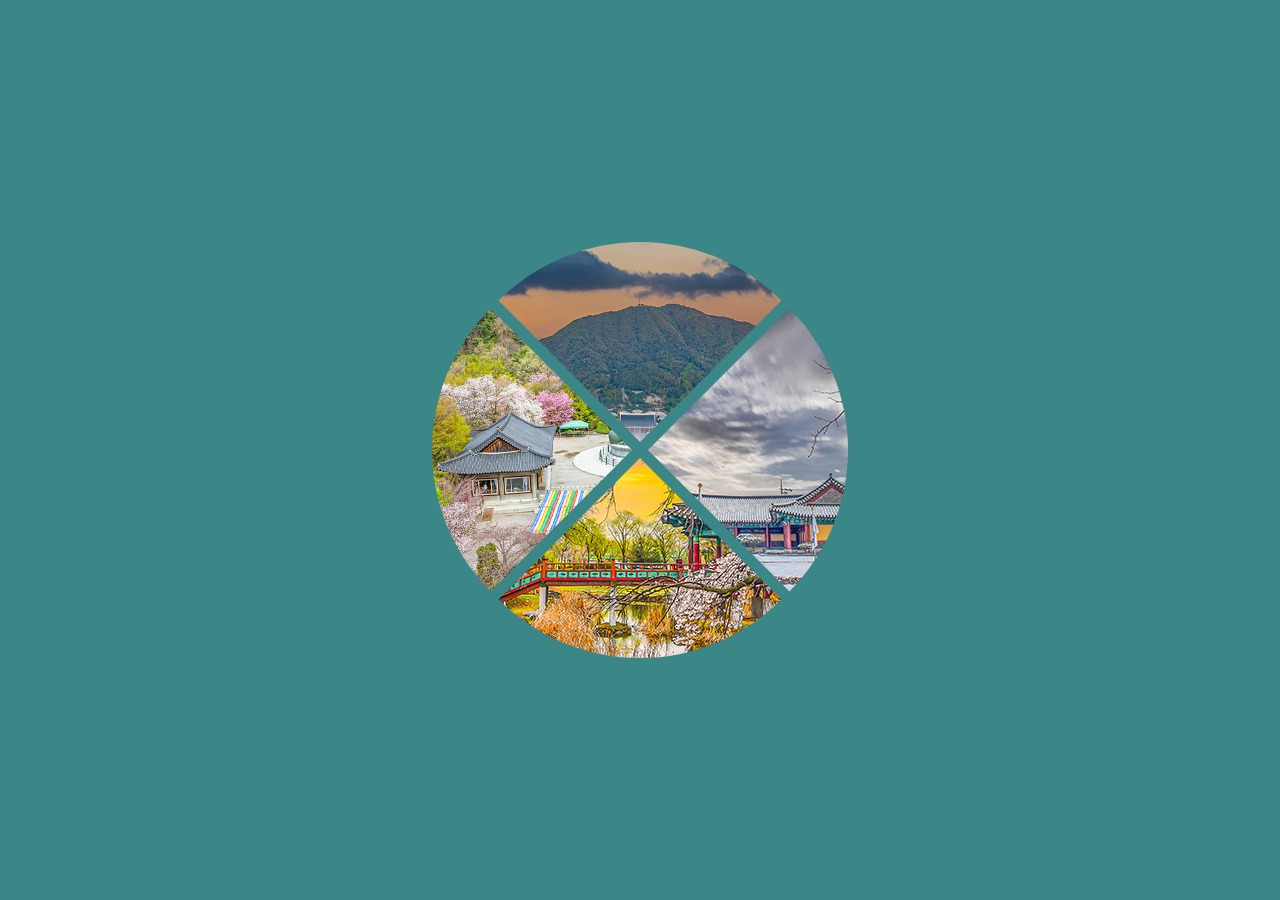
<file: Chungcheongbuk-do/A/gallery-A/index.html>
<!DOCTYPE html>
<html lang="en">
<head>
    <meta charset="UTF-8">
    <meta name="viewport" content="width=device-width, initial-scale=1.0">
    <link rel="stylesheet" href="./style.css">
    <title>원</title>
</head>
<body>

    <div class="container">
       
        <div class="gallery">
            <img src="./images/1경_독립기념관.jpg" alt="a hot air balloon">
            <img src="./images/2경 유관순열사 사적지.png" alt="a sky photo of an old city">
            <img src="./images/3경 천안삼거리공원.png" alt="a small boat">
            <img src="./images/4경 태조산왕건길과 청동대좌불.jpg" alt="a forest">
        </div>
        
    </div>
    
</body>
</html>
</file>
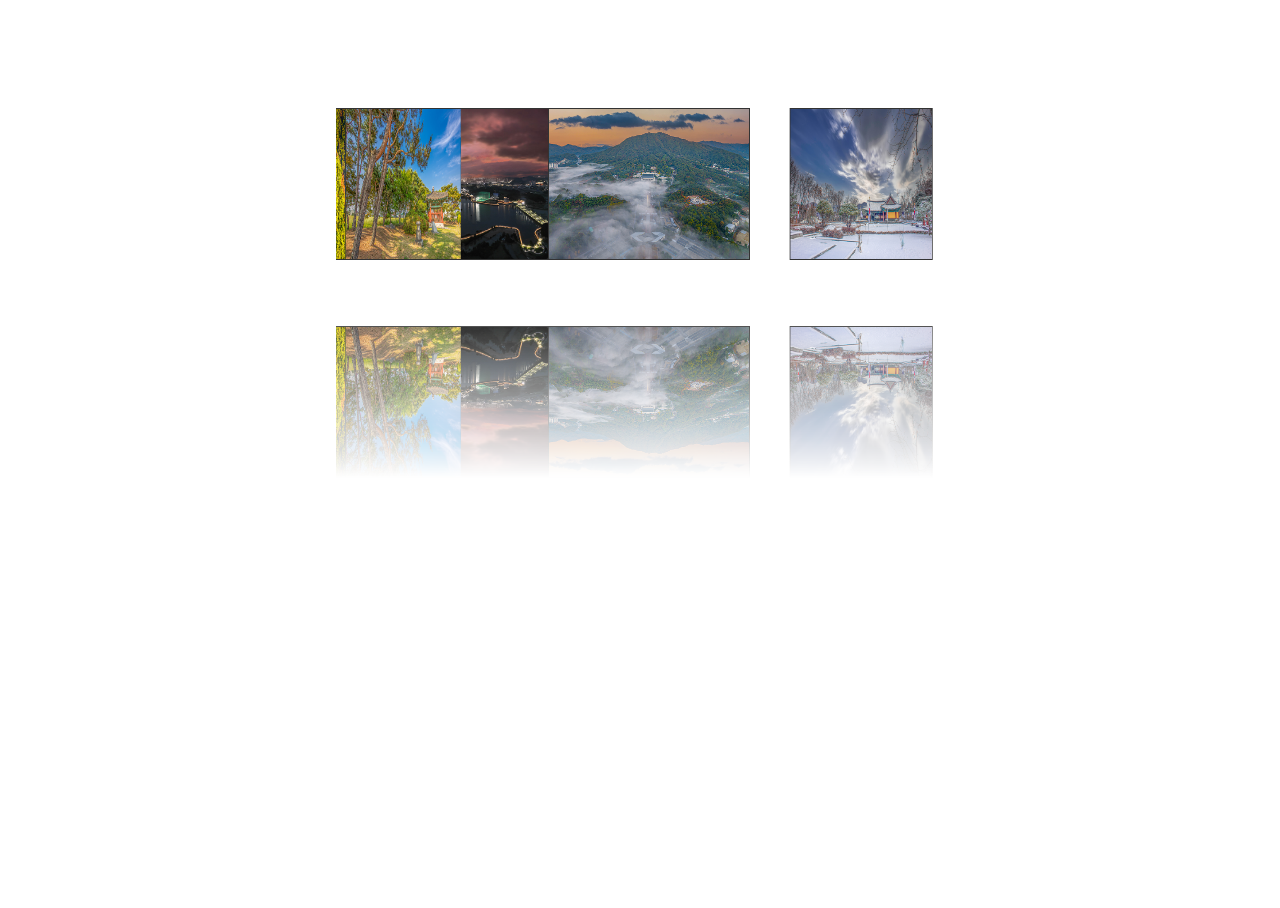
<file: Chungcheongbuk-do/A/gallery-B/index.html>
<!DOCTYPE html>
<html lang="en">
<head>
    <meta charset="UTF-8">
    <meta name="viewport" content="width=device-width, initial-scale=1.0">
    <title>Document</title>
    <link rel="stylesheet" href="./style.css">
</head>
<body>
    <div class="wrapper">
        <div class="box">
            <div class="cube">
                <img src="./images/1경_독립기념관.jpg" alt="" style="--i : 0deg;">
                <img src="./images/2경 유관순열사 사적지.png" alt="" style="--i : 45deg;" >
                <img src="./images/3경 천안삼거리공원.png" alt="" style="--i : 90deg;" >
                <img src="./images/4경 태조산왕건길과 청동대좌불.jpg" alt="" style="--i : 135deg;">
                <img src="./images/5경 아라리오조각광장.png" alt="" style="--i : 180deg;">
                <img src="./images/6경 성성호수공원.png" alt="" style="--i : 215deg;">
                <img src="./images/7경 광덕산.jpg" alt="" style="--i : 260deg;">
                <img src="./images/8경 국보 봉선홍경사갈기비.png" alt="" style="--i : 305deg;">
            </div>
        </div>
    </div>
</body>
</html>
</file>
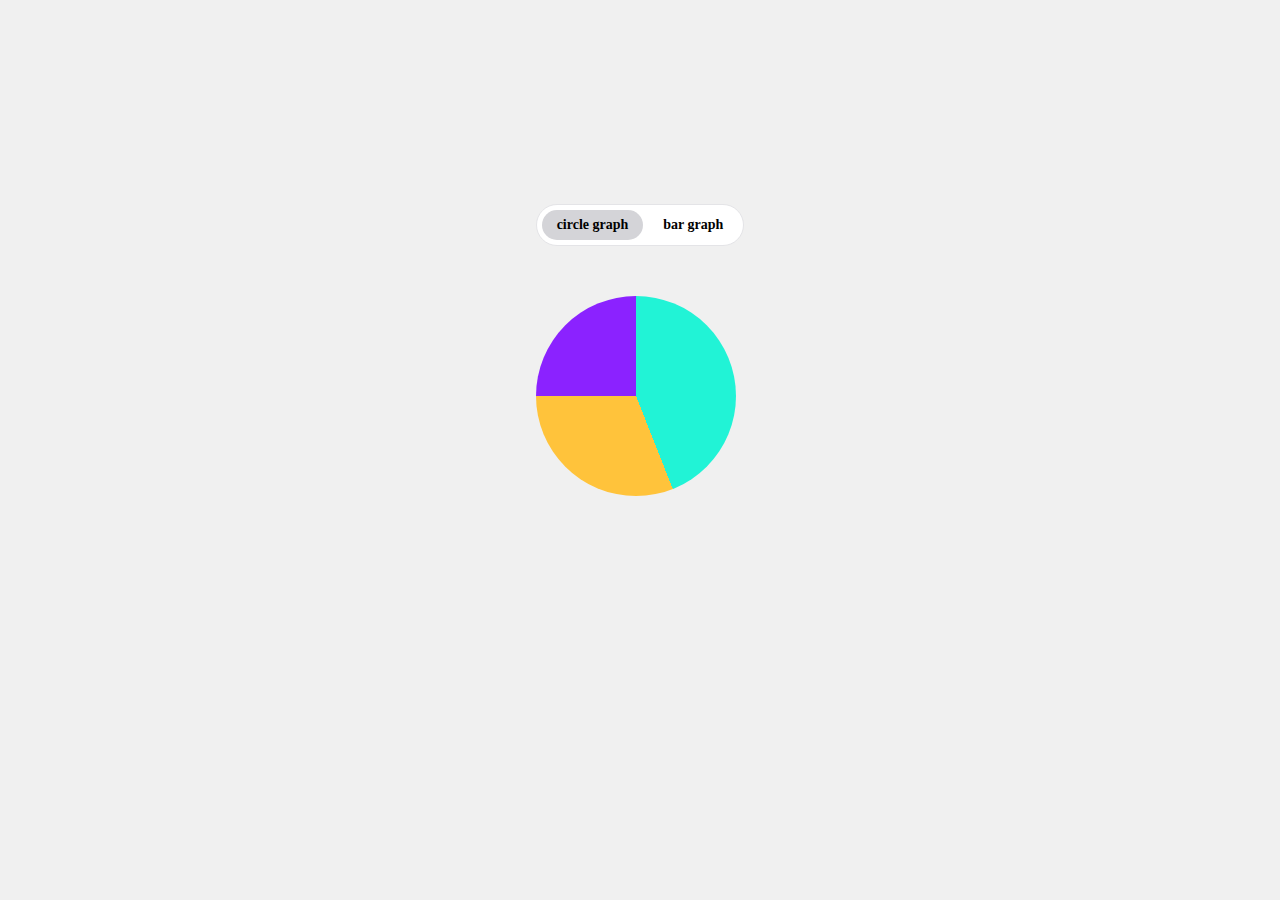
<file: Chungcheongbuk-do/A/graph/index.html>
<!DOCTYPE html>
<html lang="en">
<head>
    <meta charset="UTF-8">
    <meta name="viewport" content="width=device-width, initial-scale=1.0">
    <link rel="stylesheet" href="style.css">
    <title>원형 차트</title>
</head>
<body>
    <div class="chart">
        <input type="radio" name="tabs" id="circular" checked>
        <input type="radio" name="tabs" id="bar">

        <div class="tabs">
            <label for="circular">circle graph</label>
            <label for="bar">bar graph</label>
        </div>

        <div class="circular">
            <div class="pie-chart">
                <div class="pie-chart-fake"></div>
            </div>
        </div>
        
        <div class="bar">
            <div class="bar-chart">
                <div></div>
                <div></div>
                <div></div>
            </div>
        </div>

    </div>
</body>
</html>
</file>
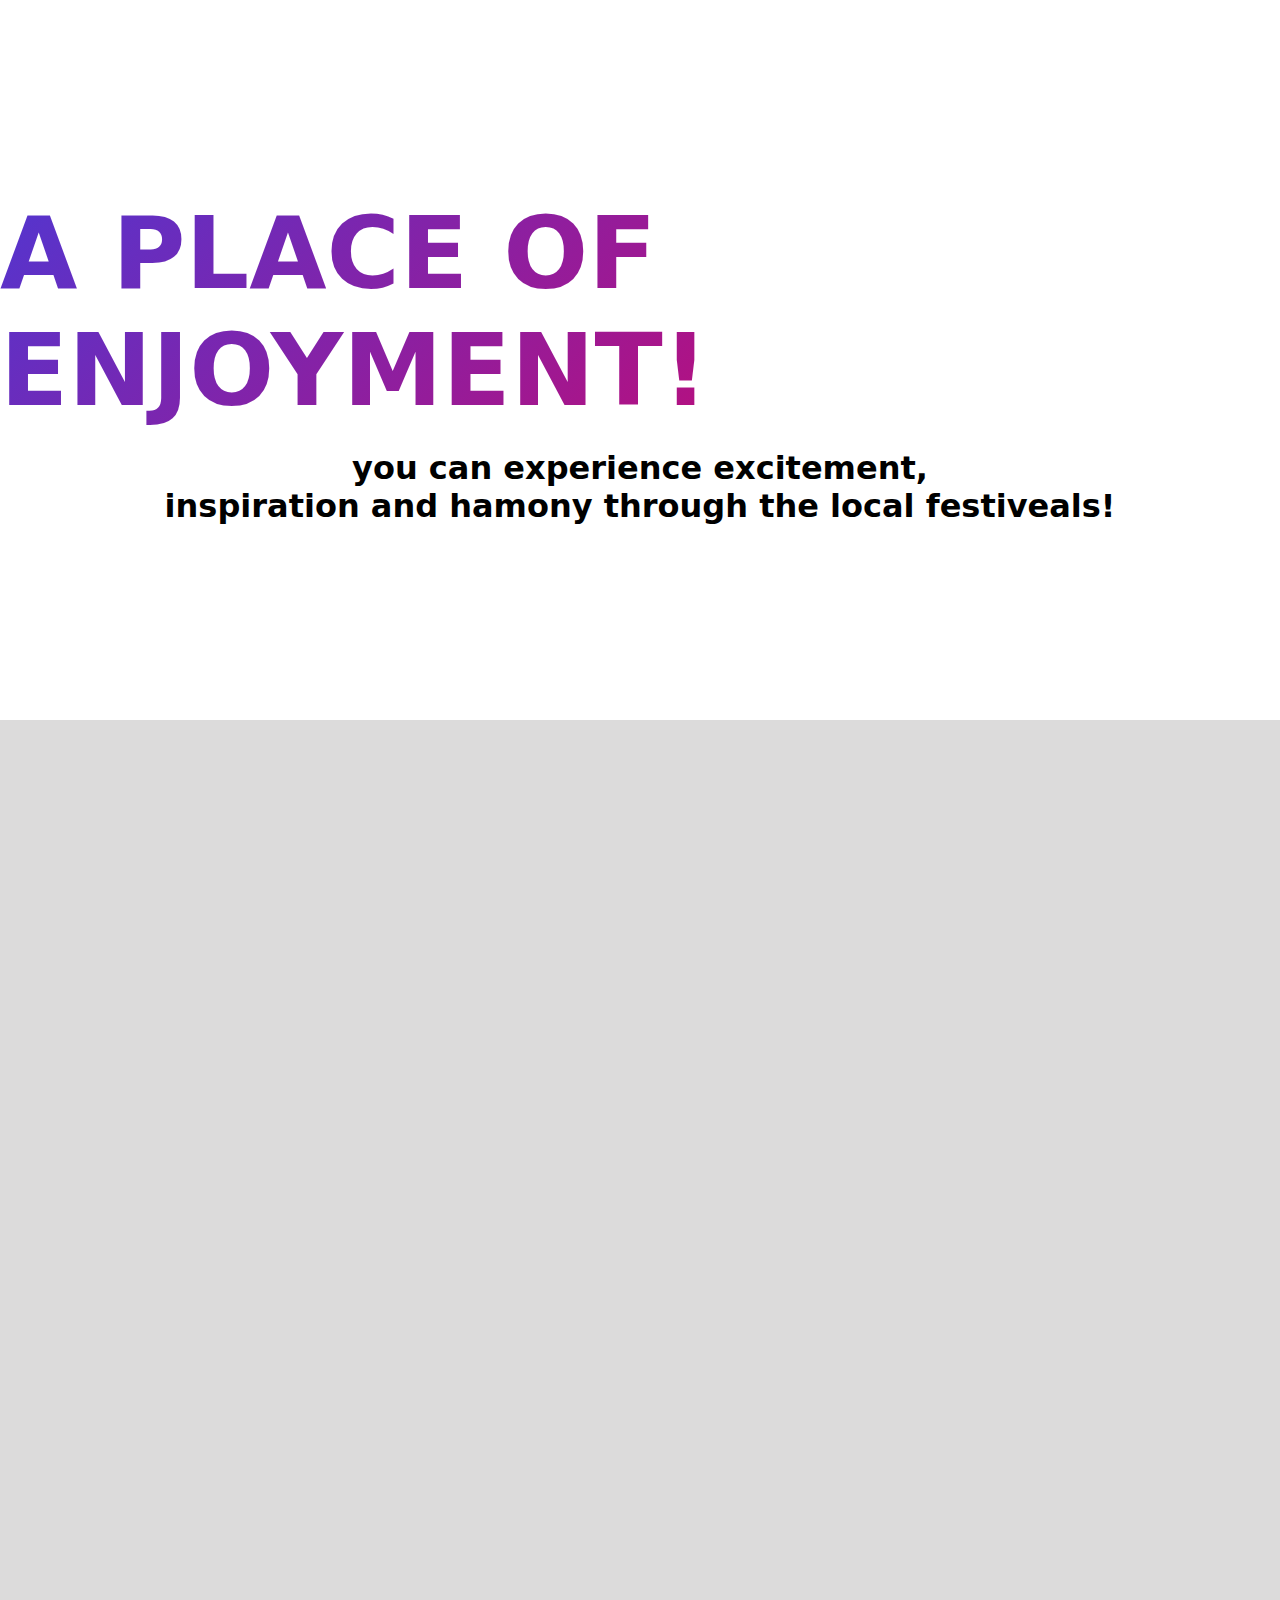
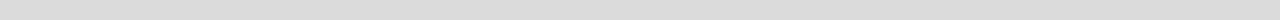
<file: daegu/A/visual/index.html>
<!DOCTYPE html>
<html lang="ko">
<head>
    <meta charset="UTF-8">
    <meta name="viewport" content="width=device-width, initial-scale=1.0">
    <title>대구 슬라이드</title>
    <link rel="stylesheet" href="./style.css">
</head>
<body>

    <section class="visual">
        <h1>A place of Enjoyment!</h1>
        <p>you can experience excitement,<br>inspiration and hamony through the local festiveals!</p>
    </section>

    <section style="height: 100vh; background-color: rgb(220, 219, 219);"></section>
    
</body>
</html>
</file>
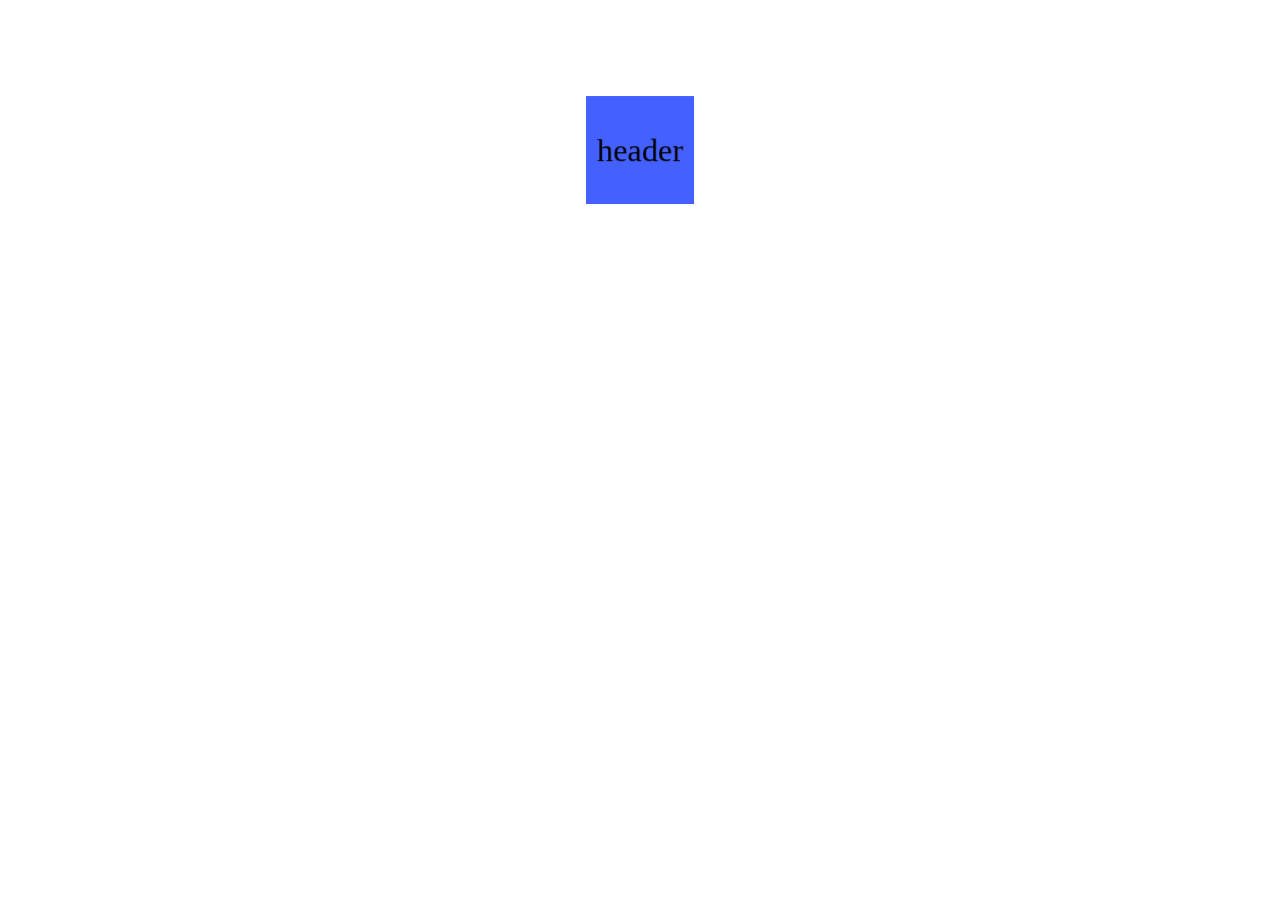
<file: daegu/A/바로가기/index.html>
<!DOCTYPE html>
<html lang="en">
<head>
    <meta charset="UTF-8">
    <meta name="viewport" content="width=device-width, initial-scale=1.0">
    <link rel="stylesheet" href="style.css">
    <title>멍청한 UX</title>
</head>
<body>
    <div id="wrap">
        <div class="dice">
            <div>header</div>
            <div>visual</div>
            <div>천안 소개</div>
            <div>천안명소</div>
            <div>여행리포트</div>
            <div>관광지도</div>
        </div>
    </div>
</body>
</html>
</file>
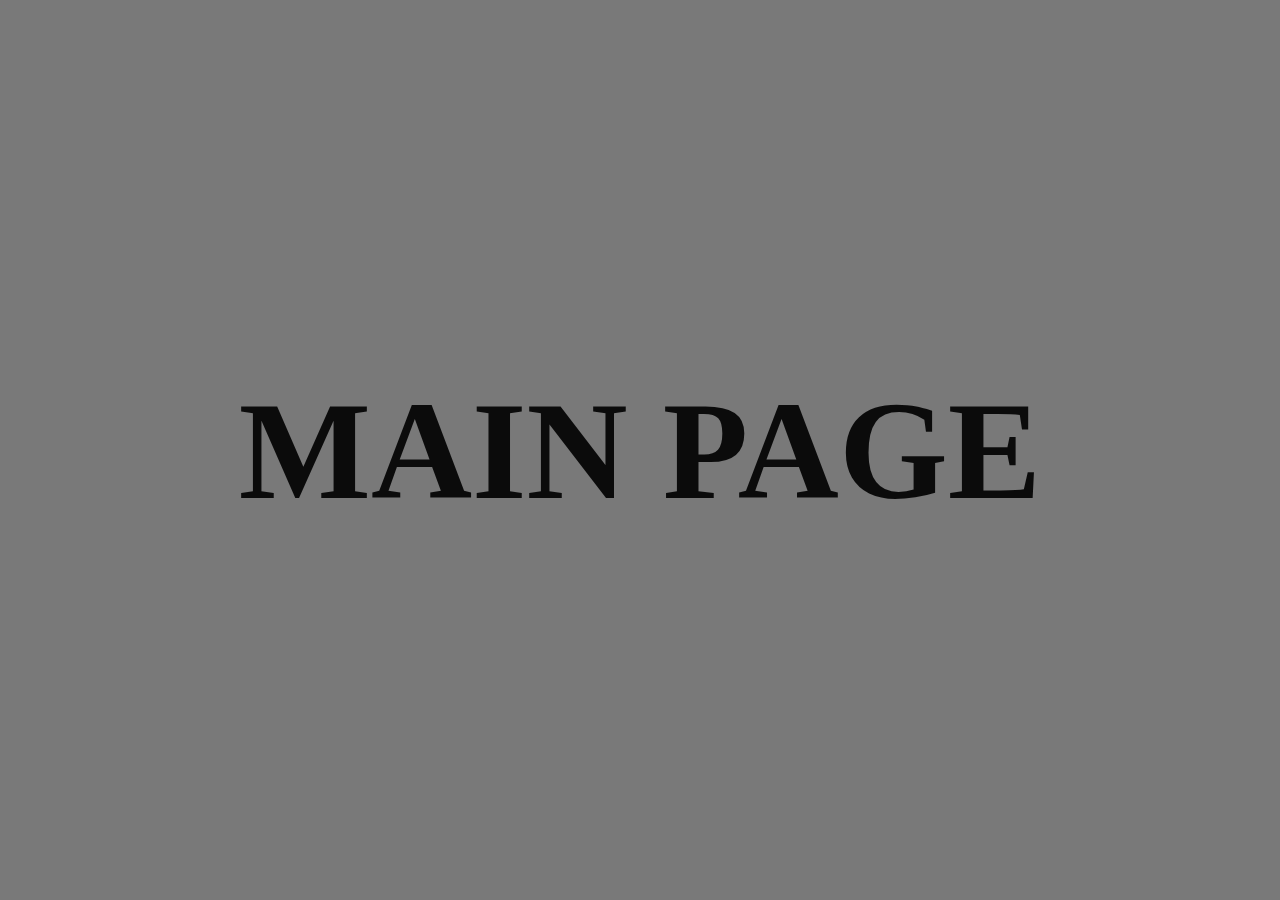
<file: Jeollanam-do/A/loding/index.html>
<!DOCTYPE html>
<html lang="ko">
<head>
    <meta charset="UTF-8">
    <meta name="viewport" content="width=device-width, initial-scale=1.0">
    <title>로딩</title>
    <link rel="stylesheet" href="./style.css">
</head>
<body>

    <!-- 로딩 기능 -->
    <div class="loding">
        <div class="loding-image"></div>
    </div>

    <!-- 메인 페이지 -->
    <h1>MAIN PAGE</h1>
</body>
</html>
</file>
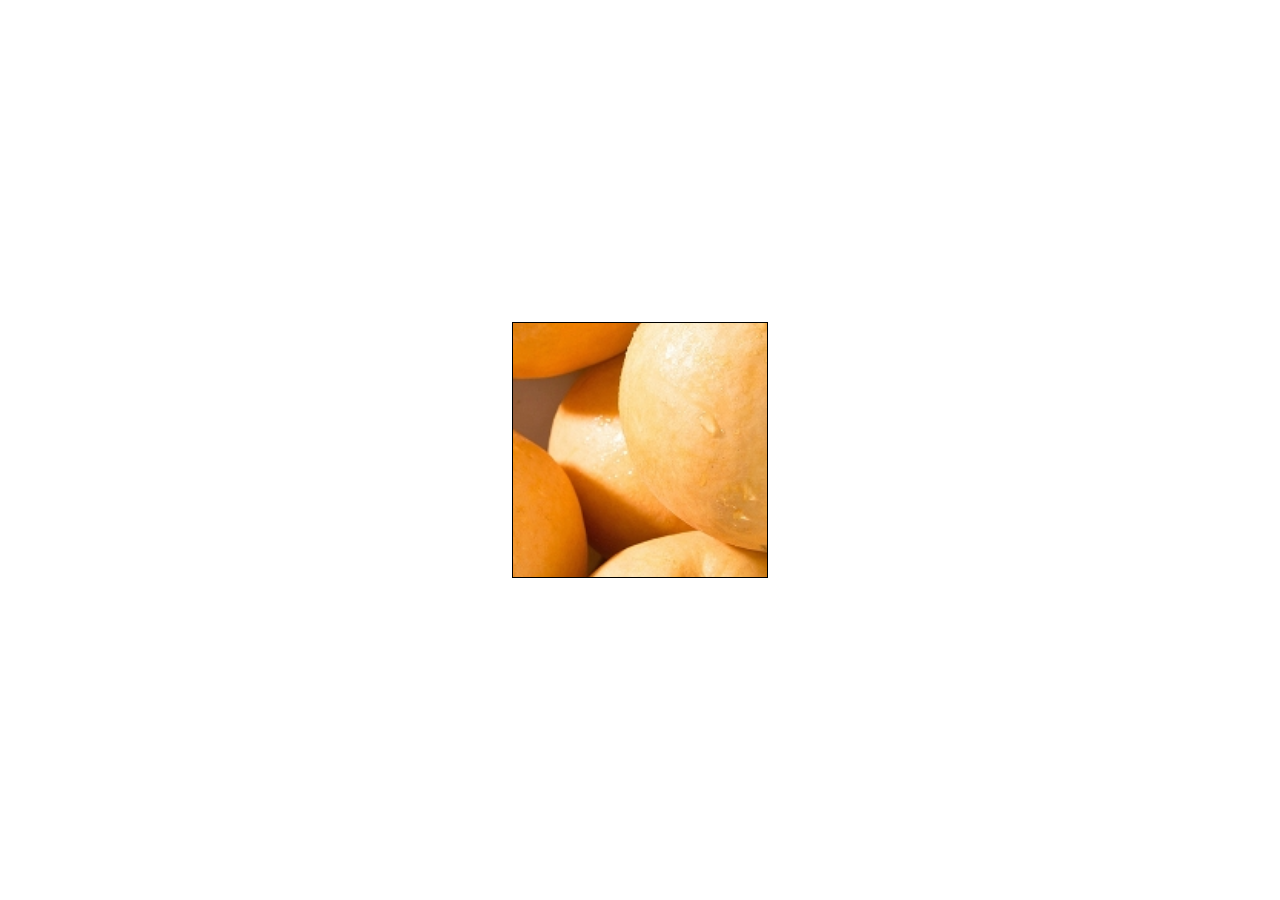
<file: Jeollanam-do/A/purchase-preview/index.html>
<!DOCTYPE html>
<html lang="ko">
<head>
    <meta charset="UTF-8">
    <meta name="viewport" content="width=device-width, initial-scale=1.0">
    <title>Document</title>
    <link rel="stylesheet" href="./style.css">
</head>
<body>
    <div class="container">

        <div class="imgbox">
            <div class="selectbox">
                <div class="select1"></div>
                <div class="select2"></div>
                <div class="select3"></div>
                <div class="select4"></div>
                <div class="select5"></div>
                <div class="select6"></div>
                <div class="select7"></div>
                <div class="select8"></div>
                <div class="select9"></div>
                <img class="imgboximg" src="./product.jpg" alt="">
            </div>
        </div>

    </div>
</body>
</html>
</file>
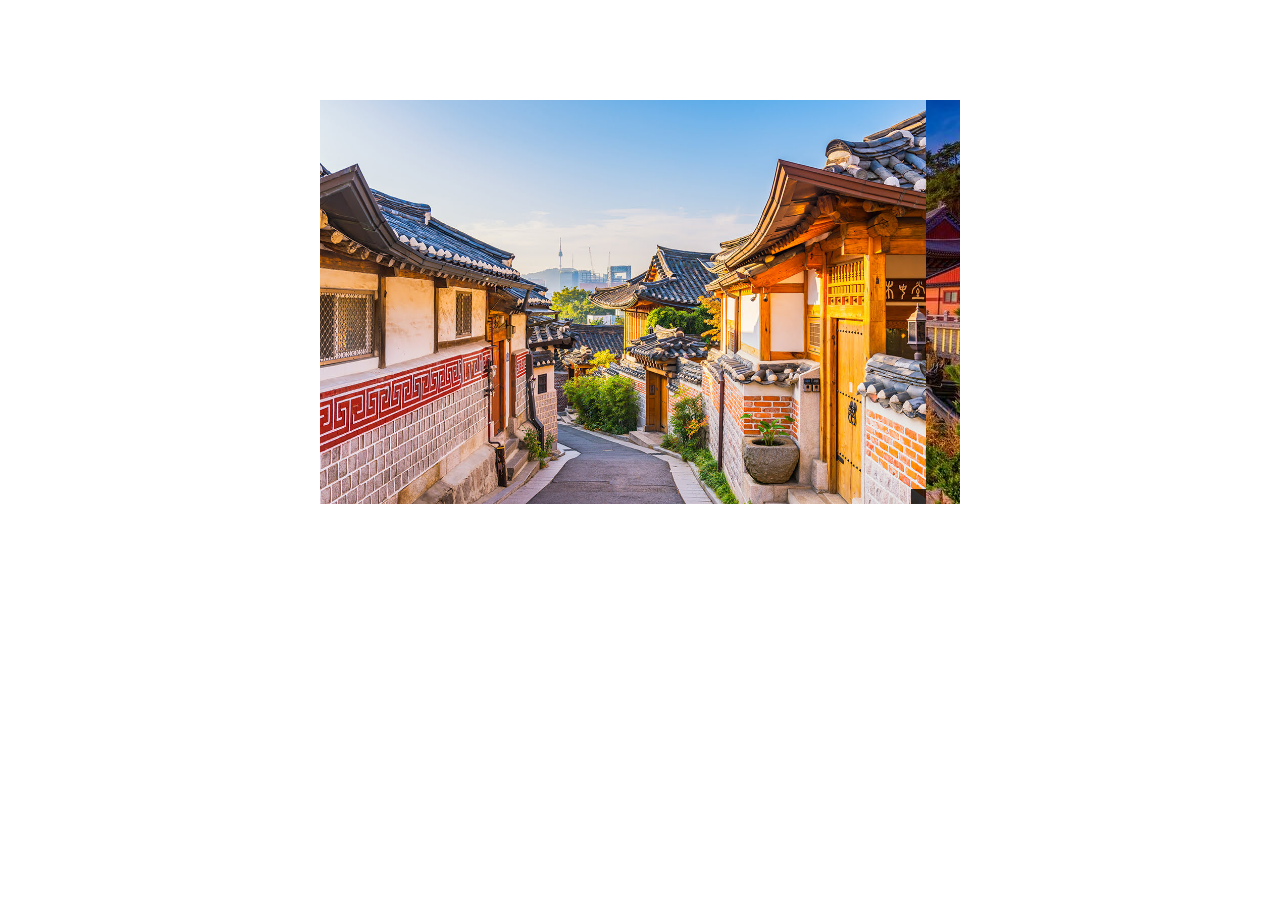
<file: Jeollanam-do/A/splitter/index.html>
<!DOCTYPE html>
<html lang="ko">
<head>
    <meta charset="UTF-8">
    <meta name="viewport" content="width=device-width, initial-scale=1.0">
    <title>Splitter(화면 분할) 기능 제작</title>
    <link rel="stylesheet" href="./style.css">
</head>
<body>

    <div class="container">
        
        <div class="splitter">
            <img class="main-img" src="./image_02.jpg">
            <div class="resize">
                <img src="./image_18.jpg">
            </div>
        </div>

    </div>

</body>
</html>
</file>
<file: Chungcheongbuk-do/A/gallery-A/style.css>
.gallery {
    --g: 8px;   /* the gap */
    --s: 400px; /* the size */
    
    display: grid;
    border-radius: 50%;
  }
  .gallery > img {
    grid-area: 1/1;
    width: 400px;
    aspect-ratio: 1;
    object-fit: cover;
    border-radius: 50%;
    transform: translate(var(--_x,0),var(--_y,0));
    cursor: pointer;
    z-index: 0;
    transition: .3s, z-index 0s .3s;
  }
  .gallery img:hover {
    --_i: 1;
    z-index: 1;
    transition: transform .2s, clip-path .3s .2s, z-index 0s;
  }
  .gallery:hover img {
    transform: translate(0,0);
  }
  .gallery > img:nth-child(1) {
    clip-path: polygon(50% 50%,calc(50%*var(--_i,0)) calc(120%*var(--_i,0)),0 calc(100%*var(--_i,0)),0 0,100% 0,100% calc(100%*var(--_i,0)),calc(100% - 50%*var(--_i,0)) calc(120%*var(--_i,0)));
    --_y: calc(-1*var(--g))
  }
  .gallery > img:nth-child(2) {
    clip-path: polygon(50% 50%,calc(100% - 120%*var(--_i,0)) calc(50%*var(--_i,0)),calc(100% - 100%*var(--_i,0)) 0,100% 0,100% 100%,calc(100% - 100%*var(--_i,0)) 100%,calc(100% - 120%*var(--_i,0)) calc(100% - 50%*var(--_i,0)));
    --_x: var(--g)
  }
  .gallery > img:nth-child(3) {
    clip-path: polygon(50% 50%,calc(100% - 50%*var(--_i,0)) calc(100% - 120%*var(--_i,0)),100% calc(100% - 120%*var(--_i,0)),100% 100%,0 100%,0 calc(100% - 100%*var(--_i,0)),calc(50%*var(--_i,0)) calc(100% - 120%*var(--_i,0)));
    --_y: var(--g)
  }
  .gallery > img:nth-child(4) {
    clip-path: polygon(50% 50%,calc(120%*var(--_i,0)) calc(50%*var(--_i,0)),calc(100%*var(--_i,0)) 0,0 0,0 100%,calc(100%*var(--_i,0)) 100%,calc(120%*var(--_i,0)) calc(100% - 50%*var(--_i,0)));
    --_x: calc(-1*var(--g))
  }
  
  body {
    margin: 0;
    min-height: 100vh;
    display: grid;
    place-content: center;
    background: #3B8686;
  }
</file>
<file: Chungcheongbuk-do/A/gallery-B/style.css>
body,
html {
    width: 100%;
    height: 100%;
    overflow: hidden;
}

.wrapper {
    width: 100%;
}

.box {
    position: relative;
    top: 100px;
    margin: 0 auto;
    /* 큐브 높이 * 1.2 */
    height: calc(150px * 1.2);
    -webkit-box-reflect: below 10px linear-gradient(to bottom, rgba(0,0,0,0.0), rgba(0,0,0,1)); /* 반사 효과  */

}

.cube {
    position: relative;
    margin: 0 auto;
    /* 이미지 크기와 동일 */
    height: 150px; 
    width: 200px;
    animation: spin 20s infinite linear;
    transform-style: preserve-3d;


}

@keyframes spin {
    from {
        transform: perspective(1000px) translateX(0) rotateY(0);
    }
    to {
        transform: perspective(1000px) translateX(0) rotateY(-360deg);
    }
}

.cube>img {
    position: absolute;
    /* 큐브 크기와 동일 */
    height: 150px; 
    width: 200px;
    border: 1px solid #333;
    transform: rotateY(var(--i)) translateZ(300px);
    
}
</file>
<file: Chungcheongbuk-do/A/graph/style.css>
body {
    display: flex;
    justify-content: center;
    align-items: center;
    height: 100vh;
    margin: 0;
    background-color: #f0f0f0;
}

*{
    box-sizing: border-box;
}

/* Tabs 기능 */
.tabs{
    display: flex;
    align-items: center;
    gap: 5px;
    background-color: #fff;
    padding: 5px 5px;
    border-radius: 500px;
    border: 1px #e4e4e7 solid;
    margin-bottom: 50px;
}

input[name="tabs"]{
    display: none;
}

.tabs label{
    padding: 7px 15px;
    font-size: 14px;
    user-select: none;
    font-weight: bold;
}

div.circular{
    display: none;
    height: 400px;
    max-width: 400px;
}

input[name="tabs"]#circular:checked ~ div.tabs label[for="circular"]{
    background-color: #d4d4d8;
    padding: 7px 15px;
    border-radius: 50px;
}

input[name="tabs"]#circular:checked ~ div.circular{
    display: block;
}

div.bar{
    display: block;
    height: 0px;
    max-width: 0px;
}

input[name="tabs"]#bar:checked ~ div.tabs label[for="bar"]{
    background-color: #d4d4d8;
    padding: 7px 15px;
    border-radius: 50px;
}

input[name="tabs"]#bar:checked ~ div.bar{
    height: 400px;
    max-width: 400px;
}

/* 그래프 기능 */
.pie-chart {
    display:inline-block;
    width: 200px;
    height: 200px;
    background: conic-gradient(rgba(255, 255, 255, 0) var(--angle), #8b22ff 0% 25%, #ffc33b 25% 56%, #21f3d6 56% 100%);
    border-radius: 50%;
    position: relative;
    animation: animate 1s linear alternate;
    transform: scaleX(-1); 
}

@keyframes animate {
    0%{
        --angle: 360deg;
    }
    100% {
        --angle: 0deg;
    }
}

@property --angle {
    syntax: "<angle>"; /* this can be angle or percentage */
    initial-value: 0deg;
    inherits: false;
}

/* 막대기 */
.bar-chart{
    height: 300px;
    max-height: 300px;
    display: flex;
    align-items: flex-end;
    justify-content: center;
    gap: 30px;
}

div.bar .bar-chart div{
    height: 0%;
    width: 20px;
    transition: height 0.8s linear;
    transition-delay: 0.1s;
}

input[name="tabs"]#bar:checked ~ div.bar .bar-chart div:nth-child(1){
    height:20%;
    background-color: #8b22ff;
}

input[name="tabs"]#bar:checked ~ div.bar .bar-chart div:nth-child(2){
    height: 40%;
    background-color: #ef4444;
}

input[name="tabs"]#bar:checked ~ div.bar .bar-chart div:nth-child(3){
    height: 100%;
    background-color: #ffc33b;
}
</file>
<file: daegu/A/visual/style.css>
*{
    margin: 0;
    font-family: system-ui, sans-serif;
}

.visual{
    display: flex;
    flex-direction: column;
    justify-content: center;
    align-items: center;
    height: 80vh;
    max-height: 80vh;
}

.visual h1{
    font-size: 100px;
    font-weight: 900;
    outline: none;
    text-transform: uppercase;
    background: linear-gradient(135deg, #5335cf 0%, #de005e 25%, #f66e48 50%, #de005e 75%, #5335cf 100%);
    background-size: 400%;
    background-clip: text;
    -webkit-background-clip: text;
    -webkit-text-fill-color: transparent; 
    animation: animate 2s linear infinite;
}

.visual:hover > h1{
    animation: none;
}

.visual p{
    margin-top: 20px;
    font-size: 32px;
    font-weight: 700;
    text-align: center;
}

@keyframes animate {
    to{
      background-position: 400%;
    }
  }
</file>
<file: daegu/A/바로가기/style.css>
* {
    padding: 0;
    margin: 0;
    box-sizing: border-box;
}

#wrap {
    position: relative;
    width: 100px;
    height: 100px;
    margin: 100px auto;
    perspective: 700px;
    
}

#wrap .dice {
    position: absolute;
    top: 0;
    left: 0;
    width: 100%;
    height: 100%;
    transition: all 1.5s;
    transform-style: preserve-3d;
    animation: freeturn 6s linear infinite;
}

#wrap .dice > div {
    position: absolute;
    top: 0;
    left: 0;
    display: flex;
    justify-content: center;
    align-items: center;
    width: 100%;
    height: 100%;
    font-size: 30px;
    background-color: rgb(68, 96, 255);
    cursor: pointer;
}
#wrap .dice > div:hover {
    position: absolute;
    top: 0;
    left: 0;
    display: flex;
    justify-content: center;
    align-items: center;
    width: 100%;
    height: 100%;
    font-size: 30px;
    background-color: rgb(35, 59, 198);
    cursor: pointer;
}
#wrap .dice > div:nth-child(1) {
    transform: translateZ(50px);
}

#wrap .dice > div:nth-child(2) {
    transform: translateX(-50px) rotateY(-90deg);
}

#wrap .dice > div:nth-child(3) {
    transform: translateZ(-50px) rotateY(-180deg);
}

#wrap .dice > div:nth-child(4) {
    transform: translateX(50px) rotateY(90deg);
}

#wrap .dice > div:nth-child(5) {
    transform: translateY(-50px) rotateX(90deg);
}

#wrap .dice > div:nth-child(6) {
    transform: translateY(50px) rotateX(270deg);
}

@keyframes freeturn {
    0% {
        transform: rotateX(0deg) rotateY(0deg) rotateZ(0deg);
    }

    100% {
        transform: rotateX(360deg) rotateY(360deg) rotateZ(360deg);
    }
}
</file>
<file: Jeollanam-do/A/loding/style.css>
*{
    margin: 0;
}

body{
    display: flex;
    justify-content: center;
    align-items: center;
    height: 100vh;
    max-height: 100vh;
}

h1{
    font-size: 140px;
}

/* 로딩 애니메이션 */
.loding{
    position: absolute;
    width: 100%;
    height: 100vh;
    background-color: rgba(19, 19, 19, 0.57);
    display: flex;
    justify-content: center;
    align-items: center;
}

.loding .loding-image{
    height: 35px;
    background-image: url(./loading.gif);
}
</file>
<file: Jeollanam-do/A/purchase-preview/style.css>
body{
    margin: 0;
}

*{
    box-sizing: border-box;
}

.container{
    display: flex;
    align-items: center;
    justify-content: center;
    width: 100%;
    height: 100vh;
    position: relative;
}

/* 구매 미리보기 */
.imgbox {
    width: var(--imgwidth);
    height: var(--imgheight);
    border: 1px solid black;
    overflow: hidden;
    position: absolute;
}

.imgboximg {
    width: calc(var(--imgwidth) * 3);
    height: calc(var(--imgheight) * 3);
    top: var(--imgy);
    left: var(--imgx);
    position: absolute;
    z-index: 0;
    transition: all 1s;

}
.selectbox {
    display: inline-block;
    position: absolute;
    width: 0%;
    height: 0%;
    background-color: rgba(255, 255, 255, 0);
    z-index: 1;
}
.select1,.select2,.select3,.select4,.select5,.select6,.select7,.select8,.select9 {
    display: block;
    position: absolute;
    width: calc(var(--imgwidth) / 3);
    height: calc(var(--imgheight) / 3);
    z-index: 1;
}
.select1 {
    cursor: nwse-resize;
}
.select1:hover ~ .imgboximg{
    --imgx: 0px;
    --imgy: 0px;
}
.select2{
    cursor: ns-resize;
    left: calc(var(--imgwidth)/3);
}
.select2:hover ~ .imgboximg{
    --imgx: calc(0px - var(--imgwidth));
    --imgy: 0px;
}
.select3{
    cursor: nesw-resize;
    left: calc(var(--imgwidth)/3*2);
}
.select3:hover ~ .imgboximg{
    --imgx: calc(0px - var(--imgwidth) * 2);
    --imgy: 0px;
}
.select4{
    cursor: ew-resize;
    top: calc(var(--imgheight)/3);
}
.select4:hover ~ .imgboximg{
    --imgx: 0px;
    --imgy: calc(0px - var(--imgheight));
}
.select5{
    cursor: move;
    top: calc(var(--imgheight)/3);
    left: calc(var(--imgwidth)/3);
}
.select6{
    cursor: ew-resize;
    top: calc(var(--imgheight)/3);
    left: calc(var(--imgwidth)/3*2);
}
.select6:hover ~ .imgboximg{
    --imgx: calc(0px - var(--imgwidth) * 2);
    --imgy: calc(0px - var(--imgheight));
}
.select7{
    cursor: nesw-resize;
    top: calc(var(--imgheight)/3*2);
}
.select7:hover ~ .imgboximg{
    --imgx: 0px;
    --imgy: calc(0px - var(--imgheight) * 2);
}
.select8{
    cursor: ns-resize;
    top: calc(var(--imgheight)/3*2);
    left: calc(var(--imgwidth)/3);
}
.select8:hover ~ .imgboximg{
    --imgx: calc(0px - var(--imgwidth));
    --imgy: calc(0px - var(--imgheight) * 2);
}
.select9{
    cursor: nwse-resize;
    top: calc(var(--imgheight)/3*2);
    left: calc(var(--imgwidth)/3*2);
}
.select9:hover ~ .imgboximg{
    --imgx: calc(0px - var(--imgwidth) * 2);
    --imgy: calc(0px - var(--imgheight) * 2);
}

/* 변수 */
@property --imgx {
    syntax: "<length>";
    initial-value: -256px;
    inherits: true;
}

@property --imgy {
    syntax: "<length>";
    initial-value: -256px;
    inherits: false;
}

@property --imgwidth {
    syntax: "<length>";
    initial-value: 256px;
    inherits: false;
}

@property --imgheight {
    syntax: "<length>";
    initial-value: 256px;
    inherits: false;
}
</file>
<file: Jeollanam-do/A/splitter/style.css>
body{
    margin: 0;
    height: 100vh;
    max-height: 100vh;
}

*{
    box-sizing: border-box;
}

.container{
    padding: 100px 0;
}

/* 분활 화면 */
.splitter{
    width: 50%;
    position: relative;
    margin: 0 auto;
    overflow: hidden;
}

.splitter img{
    height: 100%;
    display: block;
}

.splitter .resize{
    height: 100%;
    max-width: 100%;
    resize: horizontal;
    overflow-x: hidden;
    position: absolute;
    top: 0;
}

.splitter .resize::-webkit-scrollbar {
    height: 100px;
}

.splitter .resize::-webkit-resizer {
    height: 100%;
    background: rgba(0, 0, 0, 0.8);
}
</file>
